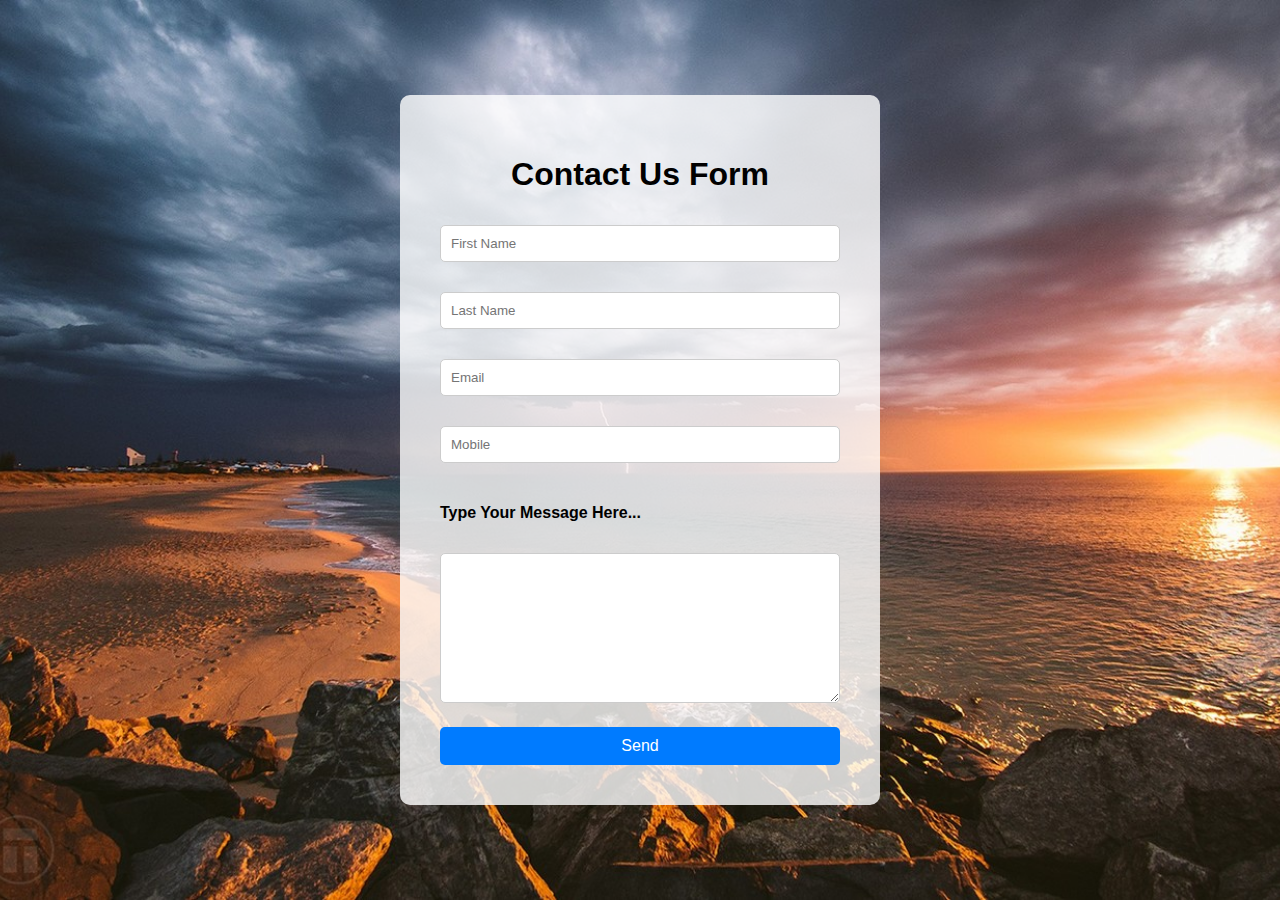
<file: index4.html>
<!DOCTYPE html>
<html lang="en">
<head>
    <meta charset="UTF-8">
    <meta name="viewport" content="width=device-width, initial-scale=1.0">
    <title>Contact</title>
    <style>
        body {
            background-image: url('background.jpg'); /* Replace 'your-image-url.jpg' with the path to your background image */
            background-size: cover; /* Ensures the background image covers the entire viewport */
            background-position: center; /* Centers the background image */
            font-family: Arial, sans-serif; /* Change the font family as needed */
            margin: 0;
            padding: 0;
        }

        .container {
            width: 100%;
            height: 100vh;
            display: flex;
            justify-content: center;
            align-items: center;
        }

        form {
            width: 400px;
            padding: 40px;
            background: rgba(255, 255, 255, 0.8); /* Semi-transparent background color for the form */
            border-radius: 10px;
        }

        h1 {
            text-align: center;
        }

        input[type="text"],
        input[type="email"],
        textarea {
            width: 100%;
            padding: 10px;
            margin-top: 10px;
            margin-bottom: 20px;
            border: 1px solid #ccc;
            border-radius: 5px;
            box-sizing: border-box;
        }

        input[type="submit"] {
            width: 100%;
            padding: 10px;
            background-color: #007bff; /* Change the button color as needed */
            color: #fff;
            border: none;
            border-radius: 5px;
            cursor: pointer;
            font-size: 16px;
        }

        input[type="submit"]:hover {
            background-color: #0056b3; /* Change the button color on hover */
        }

        textarea {
            height: 150px; /* Adjust the height of the textarea */
        }
    </style>
</head>
<body>
    <div class="container">
        <form>
            <h1>Contact Us Form</h1>
            <input type="text" id="firstName" placeholder="First Name" required />
            <input type="text" id="lastName" placeholder="Last Name" required />
            <input type="email" id="email" placeholder="Email" required />
            <input type="text" id="mobile" placeholder="Mobile" required />
            <h4>Type Your Message Here...</h4>
            <textarea required></textarea>
            <input type="submit" value="Send" id="button" />
        </form>
    </div>
</body>
</html>
</file>
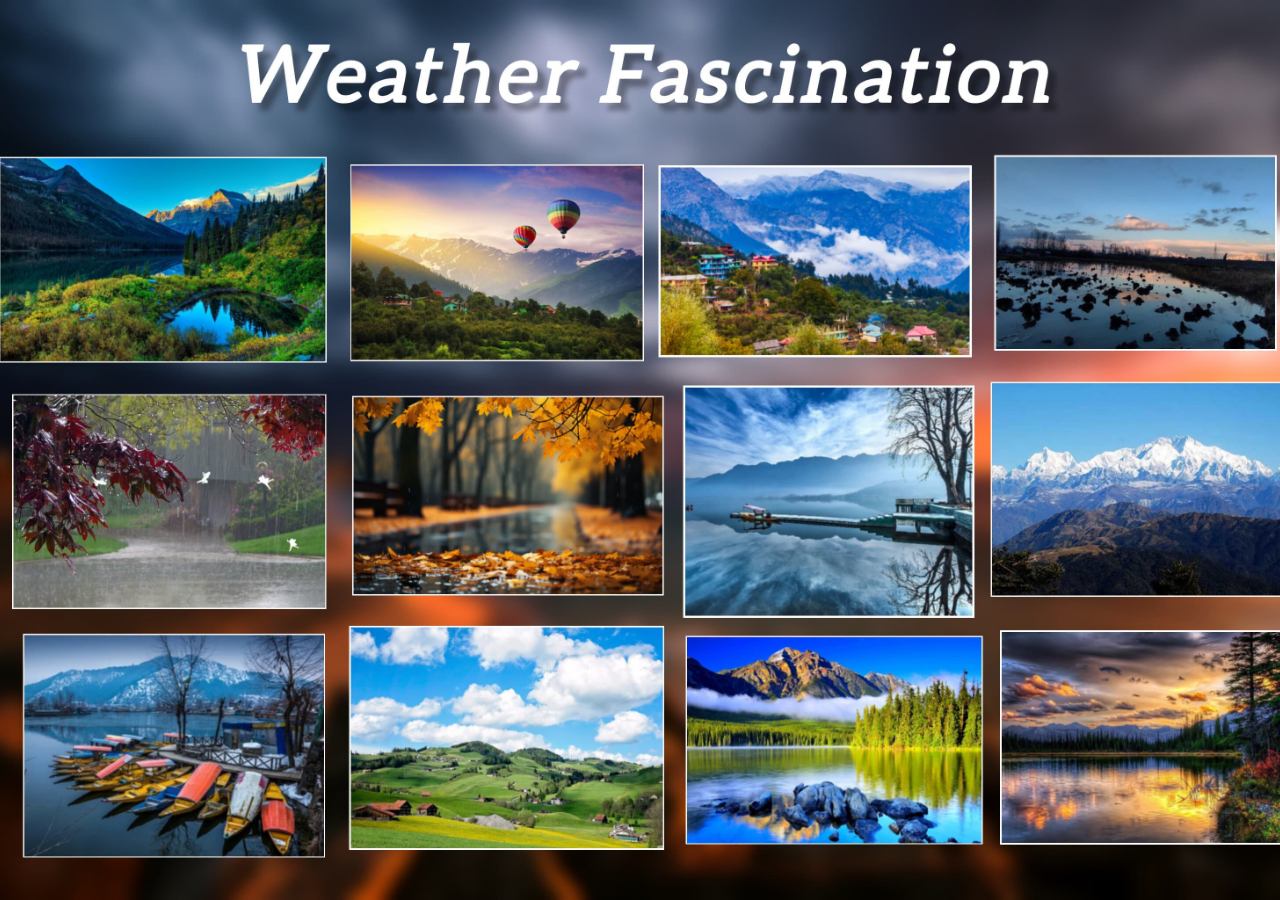
<file: index5.html>
<!DOCTYPE html>
<html lang="en">
<head>
    <meta charset="UTF-8">
    <meta name="viewport" content="width=device-width, initial-scale=1.0">
    <title>Full Screen Image</title>
    <style>
        /* Set the body and HTML to take full height */
        body, html {
            margin: 0;
            padding: 0;
            height: 100%;
            overflow: hidden; /* Disable scrolling */
        }

        /* Set the background image to cover the entire screen */
        body {
            background-image: url('tour2.jpeg'); /* Replace 'your-image.jpeg' with the path to your image */
            background-size: cover;
            background-position: center;
        }
    </style>
</head>
<body>
    <!-- No content needed in the body -->
</body>
</html>
</file>
